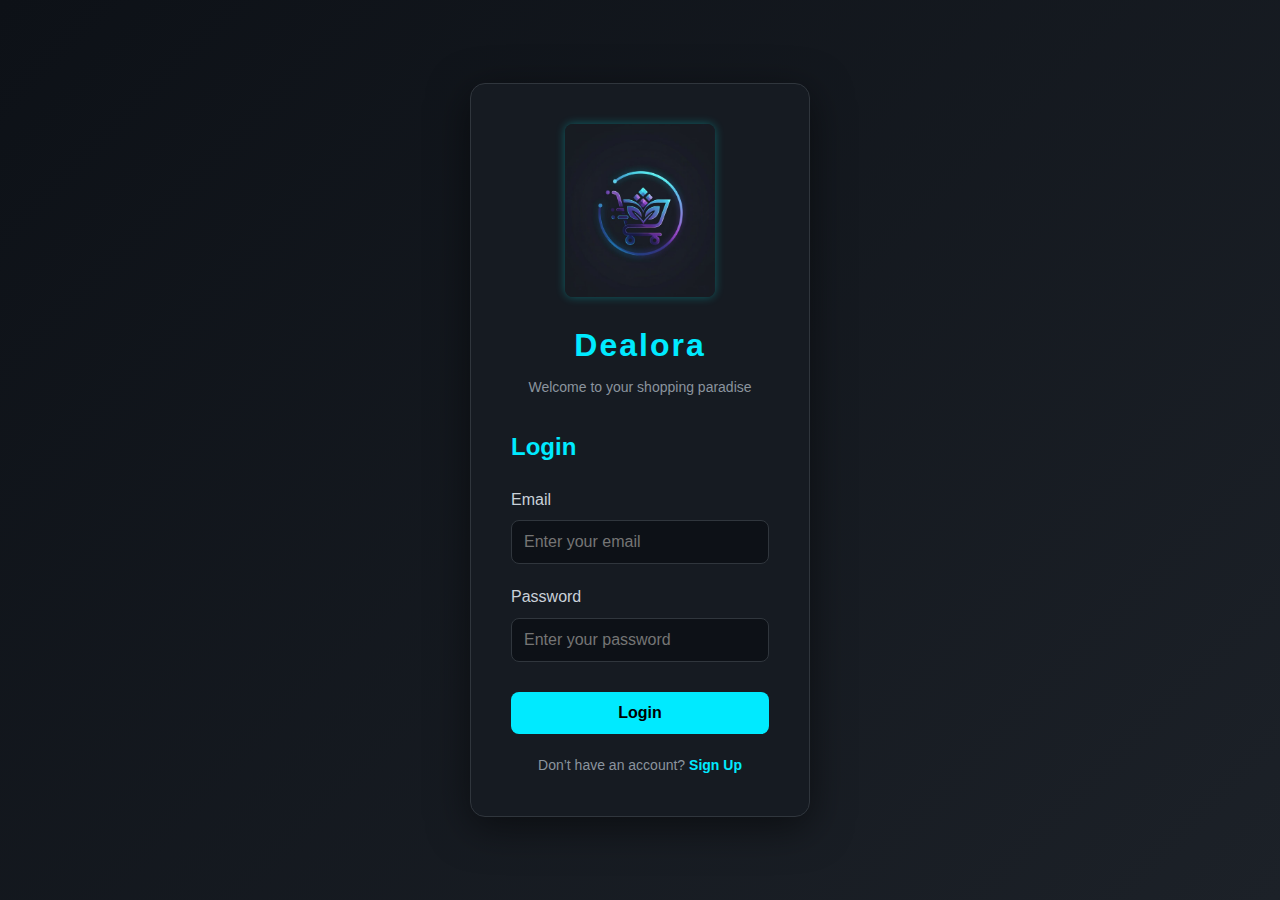
<file: index.html>
<!DOCTYPE html>
<html lang="en">
<head>
  <meta charset="UTF-8" />
  <meta name="viewport" content="width=device-width, initial-scale=1.0" />
  <title>Dealora - Home</title>
  <link rel="stylesheet" href="css/style.css" />
</head>
<body>
  <header>
    <nav>
      <div class="logo">
        <img src="images/logo.jpeg" alt="Dealora Logo" class="nav-logo" />
        <span class="logo-text">Dealora</span>
      </div>
      <ul class="nav-links">
        <li><a href="index.html" class="active">Home</a></li>
        <li><a href="products.html">Products</a></li>
        <li><a href="dashboard.html">Dashboard</a></li>
        <li><a href="cart.html">Cart (<span id="cart-count">0</span>)</a></li>
        <li><a href="#" onclick="logout()" class="logout-btn">Logout</a></li>
      </ul>
    </nav>
  </header>

  <section class="hero bright-hero">
    <div class="hero-content">
      <h1>Welcome to <span>Dealora</span></h1>
      <p>Everything You Need, One Place</p>
      <a href="products.html" class="btn bright-btn">Shop Now</a>
    </div>
  </section>

  <section class="features bright-features">
    <div class="container">
      <div class="feature-box bright-box">
        <h3>🚚 Free Shipping</h3>
        <p>On orders over ₹500</p>
      </div>
      <div class="feature-box bright-box">
        <h3>💳 Secure Payment</h3>
        <p>100% secure transactions</p>
      </div>
      <div class="feature-box bright-box">
        <h3>🔄 Easy Returns</h3>
        <p>30-day return policy</p>
      </div>
      <div class="feature-box bright-box">
        <h3>⭐ Best Prices</h3>
        <p>Products from ₹200-500</p>
      </div>
    </div>
  </section>

  <script src="js/main.js"></script>
  <script src="js/auth.js"></script>
</body>
</html>
</file>
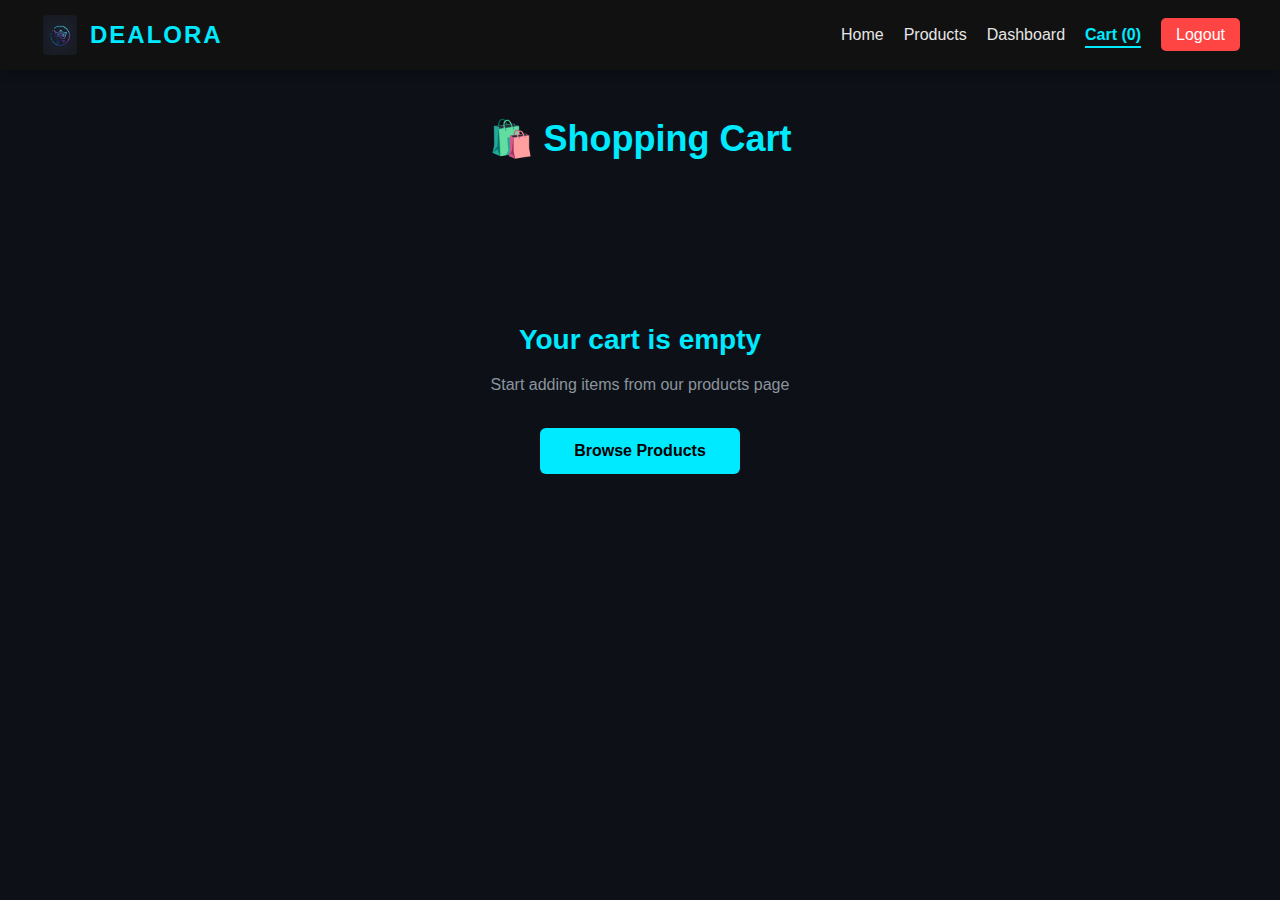
<file: cart.html>
<!DOCTYPE html>
<html lang="en">
<head>
  <meta charset="UTF-8">
  <meta name="viewport" content="width=device-width, initial-scale=1.0">
  <title>Shopping Cart - Dealora</title>
  <link rel="stylesheet" href="css/style.css">
  <style>
    body {
      background-color: #0d1117;
      color: #e6e6e6;
      font-family: 'Poppins', sans-serif;
      margin: 0;
      padding: 0;
    }

    header {
      background: #111;
      padding: 15px 40px;
      display: flex;
      justify-content: space-between;
      align-items: center;
    }

    /* 🔹 Logo and site name */
    .logo {
      display: flex;
      align-items: center;
      gap: 10px;
      font-size: 24px;
      color: #00eaff;
      font-weight: bold;
    }

    .logo img {
      width: 40px;
      height: 40px;
      border-radius: 8px;
      object-fit: contain;
    }

    .nav-links {
      list-style: none;
      display: flex;
      gap: 20px;
    }

    .nav-links a {
      color: #e6e6e6;
      text-decoration: none;
      transition: color 0.3s;
    }

    .nav-links a:hover,
    .active {
      color: #00eaff;
    }

    .cart-section {
      padding: 40px;
      text-align: center;
    }

    .cart-container {
      display: flex;
      flex-wrap: wrap;
      justify-content: center;
      gap: 30px;
      margin-top: 30px;
    }

    .cart-items {
      background: #121212;
      border-radius: 10px;
      padding: 20px;
      width: 60%;
      min-height: 200px;
    }

    .cart-item {
      display: flex;
      align-items: center;
      justify-content: space-between;
      border-bottom: 1px solid #222;
      padding: 15px 0;
    }

    .cart-item img {
      width: 80px;
      height: 80px;
      border-radius: 8px;
      object-fit: cover;
    }

    .cart-item h4 {
      margin: 0;
      font-size: 18px;
    }

    .cart-item p {
      font-size: 14px;
      color: #aaa;
    }

    .cart-item .quantity {
      display: flex;
      align-items: center;
      gap: 10px;
    }

    .quantity button {
      background: #00eaff;
      border: none;
      color: #000;
      font-weight: bold;
      width: 28px;
      height: 28px;
      border-radius: 5px;
      cursor: pointer;
    }

    .cart-summary {
      background: #121212;
      padding: 20px;
      border-radius: 10px;
      width: 300px;
      height: fit-content;
    }

    .summary-item {
      display: flex;
      justify-content: space-between;
      margin: 10px 0;
    }

    .total {
      font-weight: bold;
      font-size: 18px;
      color: #00eaff;
    }

    .btn {
      display: inline-block;
      background: #00eaff;
      color: #000;
      padding: 10px 15px;
      border: none;
      border-radius: 6px;
      cursor: pointer;
      font-weight: bold;
      text-decoration: none;
      margin-top: 10px;
    }

    .empty-cart {
      margin-top: 50px;
    }
  </style>
</head>
<body>

  <header>
    <div class="logo">
      <img src="images/logo.jpeg" alt="Dealora Logo">
      <span>Dealora</span>
    </div>
    <ul class="nav-links">
      <li><a href="index.html">Home</a></li>
      <li><a href="products.html">Products</a></li>
      <li><a href="dashboard.html">Dashboard</a></li>
      <li><a href="cart.html" class="active">Cart (<span id="cart-count">0</span>)</a></li>
      <li><a href="#" onclick="logout()" class="logout-btn">Logout</a></li>
    </ul>
  </header>

  <section class="cart-section">
    <h2>🛍️ Shopping Cart</h2>

    <div id="empty-cart" class="empty-cart" style="display: none;">
      <h3>Your cart is empty</h3>
      <p>Start adding items from our products page</p>
      <a href="products.html" class="btn">Browse Products</a>
    </div>

    <div class="cart-container" id="cart-container">
      <div class="cart-items" id="cart-items"></div>

      <div class="cart-summary" id="cart-summary">
        <h3>Order Summary</h3>
        <div class="summary-item"><span>Subtotal:</span><span id="subtotal">₹0</span></div>
        <div class="summary-item"><span>Tax (5%):</span><span id="tax">₹0</span></div>
        <div class="summary-item"><span>Shipping:</span><span id="shipping">₹0</span></div>
        <hr>
        <div class="summary-item total"><span>Total:</span><span id="total">₹0</span></div>
        <button class="btn checkout-btn" onclick="checkout()">Proceed to Checkout</button>
        <a href="products.html" class="btn">Continue Shopping</a>
      </div>
    </div>
  </section>
  <script>
  function loadCart() {
    const cart = JSON.parse(localStorage.getItem('cart')) || [];
    const cartItemsContainer = document.getElementById('cart-items');
    const emptyCart = document.getElementById('empty-cart');
    const cartSummary = document.getElementById('cart-summary');
    const cartContainer = document.getElementById('cart-container');

    if (cart.length === 0) {
      emptyCart.style.display = 'block';
      cartContainer.style.display = 'none';
      updateCartCount();
      return;
    }

    cartItemsContainer.innerHTML = '';
    cart.forEach(item => {
      const div = document.createElement('div');
      div.classList.add('cart-item');
      div.innerHTML = `
        <img src="${item.image}" alt="${item.name}">
        <div>
          <h4>${item.name}</h4>
          <p>₹${item.price.toLocaleString()}</p>
        </div>
        <div class="quantity">
          <button onclick="changeQty(${item.id}, -1)">-</button>
          <span>${item.quantity}</span>
          <button onclick="changeQty(${item.id}, 1)">+</button>
        </div>
        <div><strong>₹${(item.price * item.quantity).toLocaleString()}</strong></div>
        <button onclick="removeItem(${item.id})" class="btn" style="background:#ff4444;color:white;">X</button>
      `;
      cartItemsContainer.appendChild(div);
    });

    updateSummary();
  }

  function changeQty(id, delta) {
    let cart = JSON.parse(localStorage.getItem('cart')) || [];
    const item = cart.find(i => i.id === id);
    if (!item) return;

    item.quantity += delta;
    if (item.quantity <= 0) cart = cart.filter(i => i.id !== id);

    localStorage.setItem('cart', JSON.stringify(cart));
    loadCart();
  }

  function removeItem(id) {
    let cart = JSON.parse(localStorage.getItem('cart')) || [];
    cart = cart.filter(i => i.id !== id);
    localStorage.setItem('cart', JSON.stringify(cart));
    loadCart();
  }

  function updateSummary() {
    const cart = JSON.parse(localStorage.getItem('cart')) || [];
    const subtotal = cart.reduce((sum, i) => sum + i.price * i.quantity, 0);
    const tax = subtotal * 0.05;
    const shipping = subtotal > 0 ? 150 : 0;
    const total = subtotal + tax + shipping;

    document.getElementById('subtotal').textContent = `₹${subtotal.toLocaleString()}`;
    document.getElementById('tax').textContent = `₹${tax.toFixed(2)}`;
    document.getElementById('shipping').textContent = `₹${shipping}`;
    document.getElementById('total').textContent = `₹${total.toLocaleString()}`;

    updateCartCount();
  }

  function updateCartCount() {
    const cart = JSON.parse(localStorage.getItem('cart')) || [];
    document.getElementById('cart-count').textContent =
      cart.reduce((sum, i) => sum + i.quantity, 0);
  }

  // ⭐ UPDATED CHECKOUT WITH ORDER HISTORY + STATUS
  function checkout() {
  const cart = JSON.parse(localStorage.getItem('cart')) || [];

  const userEmail = sessionStorage.getItem("userEmail");
  if (!userEmail) {
    alert("Please login to place the order.");
    return;
  }

  if (cart.length === 0) {
    alert("Your cart is empty!");
    return;
  }

  const orders = JSON.parse(localStorage.getItem('orders')) || [];

  const newOrder = {
    id: Date.now(),
    email: userEmail,               // ⭐ store user ownership
    date: new Date().toLocaleString(),
    status: "Pending",
    items: cart,
    total: cart.reduce((sum, i) => sum + i.price * i.quantity, 0)
  };

  orders.push(newOrder);
  localStorage.setItem("orders", JSON.stringify(orders));

  localStorage.removeItem("cart");

  alert("✅ Order placed successfully!");
  loadCart();
}
  function logout() {
    localStorage.removeItem('user');
    window.location.href = 'login.html';
  }

  loadCart();
</script>  
</body>
</html>
</file>
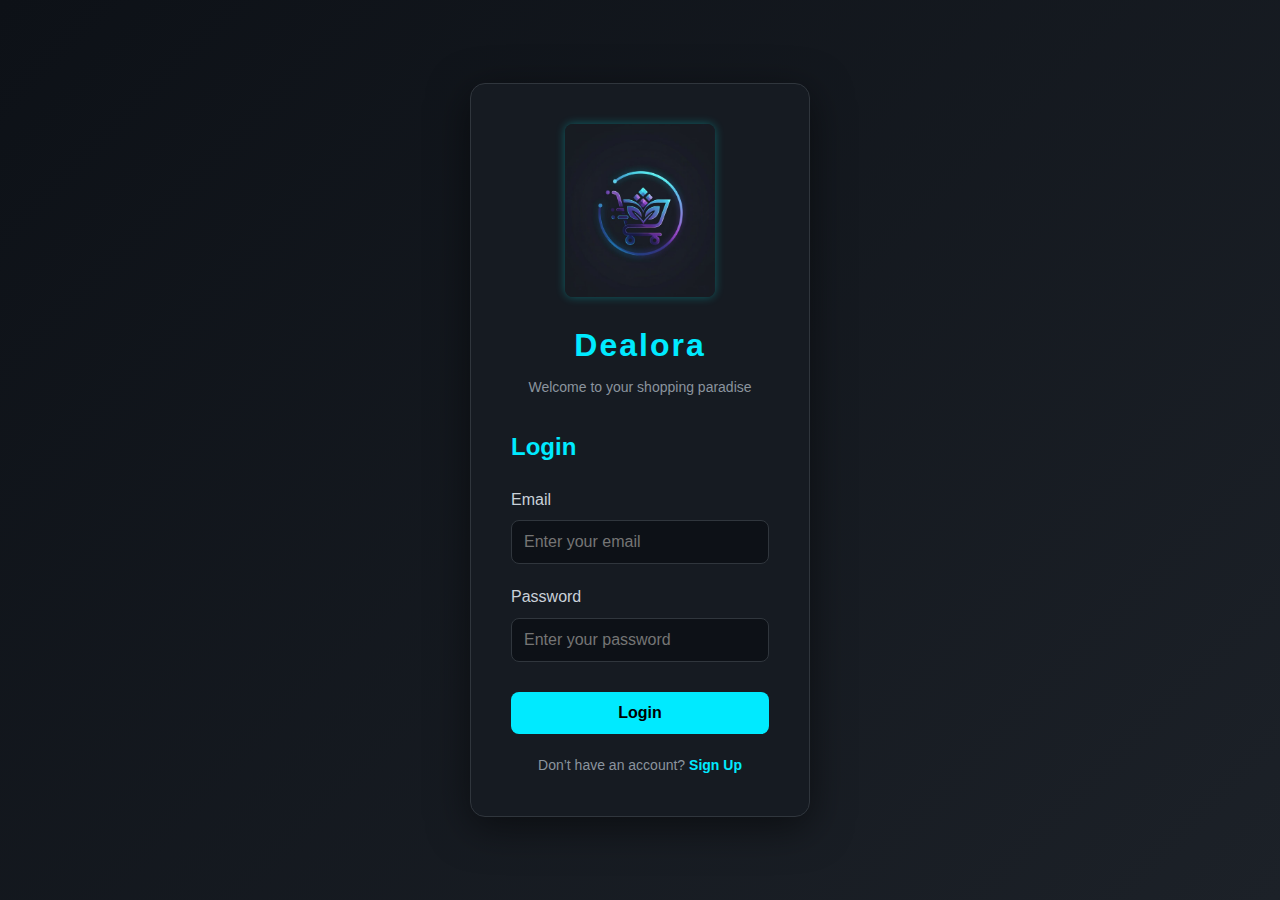
<file: dashboard.html>
<!DOCTYPE html>
<html lang="en">
<head>
  <meta charset="UTF-8">
  <meta name="viewport" content="width=device-width, initial-scale=1.0">
  <title>Dashboard - Dealora</title>
  <link rel="stylesheet" href="css/style.css">

  <style>
    /* ===== Wishlist Card Design ===== */
    .wishlist-item {
      display: flex;
      align-items: center;
      margin-bottom: 15px;
      padding: 10px;
      background: #1a1a1a;
      border-radius: 8px;
    }
    .wishlist-item img {
      width: 80px;
      height: 80px;
      object-fit: cover;
      border-radius: 8px;
      margin-right: 15px;
    }
    .wishlist-item-details { flex: 1; }
    .wishlist-item-details h4 { margin: 0 0 5px 0; }
    .wishlist-item-details .price {
      color: #00eaff;
      font-weight: bold;
    }
    .remove-btn {
      background: #ff4d4f;
      border: none;
      padding: 5px 10px;
      color: #fff;
      border-radius: 5px;
      cursor: pointer;
    }

    /* ===== Profile Buttons ===== */
    .edit-btn {
      background: #00eaff;
      border: none;
      color: #000;
      padding: 5px 12px;
      margin-right: 10px;
      border-radius: 5px;
      cursor: pointer;
      font-weight: bold;
    }
    .btn:disabled {
      opacity: 0.6;
      cursor: not-allowed;
    }

    /* ===== Notification ===== */
    .notification {
      position: fixed;
      top: 20px;
      right: 20px;
      background: #00eaff;
      color: #000;
      padding: 10px 20px;
      border-radius: 6px;
      display: none;
      font-weight: 600;
      z-index: 1000;
    }
    .notification.show {
      display: block;
      animation: fadeInOut 2.5s ease;
    }
    @keyframes fadeInOut {
      0% {opacity: 0; transform: translateY(-10px);}
      10% {opacity: 1; transform: translateY(0);}
      90% {opacity: 1;}
      100% {opacity: 0; transform: translateY(-10px);}
    }

    /* ===== ORDER CARD (NEW) — Matches Your Screenshot ===== */
    .order-card {
      background: #161616;
      padding: 20px;
      border-radius: 12px;
      margin-bottom: 20px;
      border: 1px solid #222;
    }

    .order-header {
      display: flex;
      justify-content: space-between;
      margin-bottom: 15px;
    }
    .order-header span {
      font-size: 14px;
      color: #999;
    }

    .order-status {
      display: inline-block;
      padding: 4px 12px;
      font-size: 13px;
      border-radius: 6px;
      font-weight: bold;
    }
    .status-success { background: #0f5132; color: #9cffb7; }
    .status-pending { background: #664d03; color: #ffda6a; }
    .status-cancel { background: #5a1a1a; color: #ff8a8a; }

    .order-item {
      display: flex;
      align-items: center;
      padding: 12px 0;
      border-bottom: 1px solid #222;
    }
    .order-item img {
      width: 70px;
      height: 70px;
      border-radius: 10px;
      object-fit: cover;
      margin-right: 15px;
    }
    .order-item-info h4 {
      margin: 0 0 5px 0;
      font-size: 16px;
      color: #fff;
    }
    .order-item-info p {
      margin: 0;
      color: #00eaff;
      font-weight: bold;
    }

    .order-summary {
      margin-top: 15px;
      font-size: 14px;
      color: #ccc;
    }
    .order-summary div {
      display: flex;
      justify-content: space-between;
      margin: 5px 0;
    }
    .order-summary .total {
      font-size: 16px;
      font-weight: bold;
      color: #00eaff;
    }
  </style>
</head>

<body>
  <header>
    <nav>
      <div class="logo">
        <img src="images/logo.jpeg" alt="Dealora Logo" class="nav-logo">
        <span class="logo-text">Dealora</span>
      </div>
      <ul class="nav-links">
        <li><a href="index.html">Home</a></li>
        <li><a href="products.html">Products</a></li>
        <li><a href="dashboard.html" class="active">Dashboard</a></li>
        <li><a href="cart.html">Cart (<span id="cart-count">0</span>)</a></li>
        <li><a href="#" onclick="logout()" class="logout-btn">Logout</a></li>
      </ul>
    </nav>
  </header>

  <section class="dashboard-section">
    <div class="dashboard-container">

      <!-- Sidebar -->
      <aside class="sidebar">
        <div class="user-profile">
          <div class="avatar">👤</div>
          <h3 id="user-name">User Name</h3>
          <p id="user-email">user@email.com</p>
        </div>

        <ul class="sidebar-menu">
          <li><a href="#" onclick="showSection('profile')" class="active">Profile</a></li>
          <li><a href="#" onclick="showSection('orders')">My Orders</a></li>
          <li><a href="#" onclick="showSection('wishlist')">Wishlist</a></li>
          <li><a href="#" onclick="showSection('settings')">Settings</a></li>
        </ul>
      </aside>

      <!-- Main -->
      <main class="dashboard-content">

        <!-- Profile -->
        <div id="profile" class="section active">
          <h2>My Profile</h2>

          <form id="profile-form">
            <div class="form-group">
              <label>Full Name</label>
              <input type="text" id="profile-name" disabled>
            </div>

            <div class="form-group">
              <label>Email</label>
              <input type="email" id="profile-email" readonly>
            </div>

            <div class="form-group">
              <label>Phone</label>
              <input type="tel" id="profile-phone" disabled>
            </div>

            <div class="form-group">
              <label>Address</label>
              <textarea id="profile-address" disabled></textarea>
            </div>

            <button type="button" class="edit-btn" onclick="enableEdit()">Edit Profile</button>
            <button type="button" class="btn" id="save-btn" onclick="saveProfile()" disabled>Save Changes</button>
          </form>
        </div>

        <!-- Orders -->
        <div id="orders" class="section">
          <h2>My Orders</h2>
          <div id="orders-list">
            <p>No orders yet. <a href="products.html">Start shopping now!</a></p>
          </div>
        </div>

        <!-- Wishlist -->
        <div id="wishlist" class="section">
          <h2>My Wishlist</h2>
          <div id="wishlist-list">
            <p>Your wishlist is empty</p>
          </div>
        </div>

        <!-- Settings -->
        <div id="settings" class="section">
          <h2>Settings</h2>

          <div class="settings-group">
            <label><input type="checkbox" id="notifications" checked> Receive Email Notifications</label>
          </div>

          <div class="settings-group">
            <label><input type="checkbox" id="newsletter" checked> Subscribe to Newsletter</label>
          </div>

          <div class="settings-group">
            <button class="btn danger" onclick="changePassword()">Change Password</button>
            <button class="btn danger" onclick="deleteAccount()">Delete Account</button>
          </div>
        </div>

      </main>
    </div>
  </section>

  <div id="notification" class="notification"></div>

  <script src="js/dashboard.js"></script>
</body>
</html>
</file>
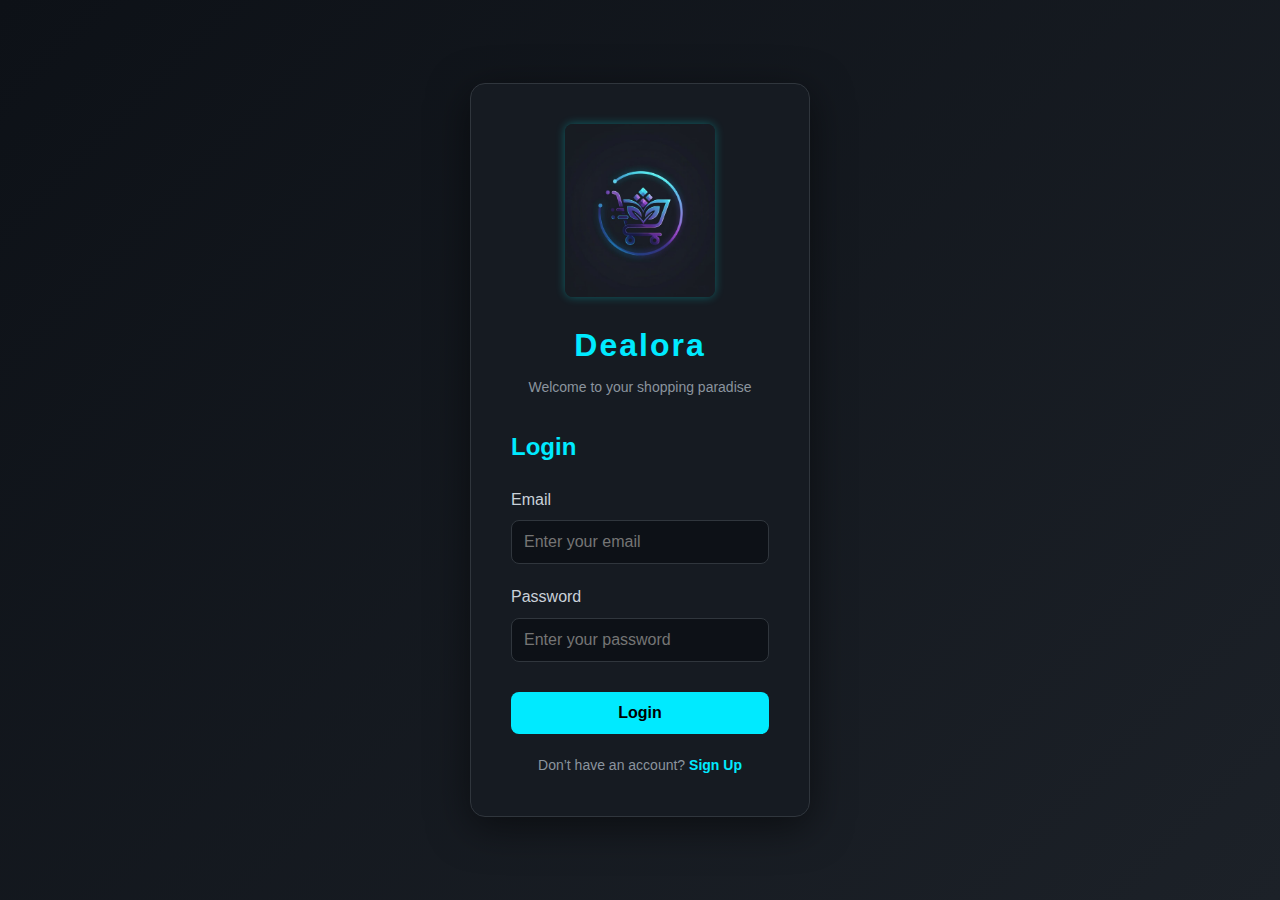
<file: login.html>
<!DOCTYPE html>
<html lang="en">
<head>
  <meta charset="UTF-8" />
  <meta name="viewport" content="width=device-width, initial-scale=1.0" />
  <title>Login & Signup - Dealora</title>
  <link rel="stylesheet" href="css/style.css" />
</head>
<body class="login-page bright-login">
  <div class="login-container bright-card">
    <div class="form-wrapper">
      <div class="logo-box" style="text-align: center; margin-bottom: 15px;">
        <img src="images/logo.jpeg" alt="Dealora Logo" class="dealora-logo" />
      </div>
      <h1 class="brand-title bright-text">Dealora</h1>
      <p class="brand-subtitle">Welcome to your shopping paradise</p>

      <!-- Login Form -->
      <div id="login-form" class="form-box active">
        <h2>Login</h2>
        <form onsubmit="handleLogin(event)">
          <div class="input-group">
            <label>Email</label>
            <input type="email" id="login-email" placeholder="Enter your email" required />
          </div>
          <div class="input-group">
            <label>Password</label>
            <input type="password" id="login-password" placeholder="Enter your password" required />
          </div>
          <button type="submit" class="btn bright-btn">Login</button>
        </form>
        <p class="switch-text">
          Don’t have an account?
          <a onclick="showSignup()">Sign Up</a>
        </p>
      </div>

      <!-- Signup Form -->
      <div id="signup-form" class="form-box">
        <h2>Sign Up</h2>
        <form onsubmit="handleSignup(event)">
          <div class="input-group">
            <label>Full Name</label>
            <input type="text" id="signup-name" placeholder="Enter your name" required />
          </div>
          <div class="input-group">
            <label>Email</label>
            <input type="email" id="signup-email" placeholder="Enter your email" required />
          </div>
          <div class="input-group">
            <label>Password</label>
            <input type="password" id="signup-password" placeholder="Create a password" required />
          </div>
          <button type="submit" class="btn bright-btn">Sign Up</button>
        </form>
        <p class="switch-text">
          Already have an account?
          <a onclick="showLogin()">Login</a>
        </p>
      </div>
    </div>
  </div>

  <div id="notification" class="notification"></div>
  <script src="js/auth.js"></script>
</body>
</html>
</file>
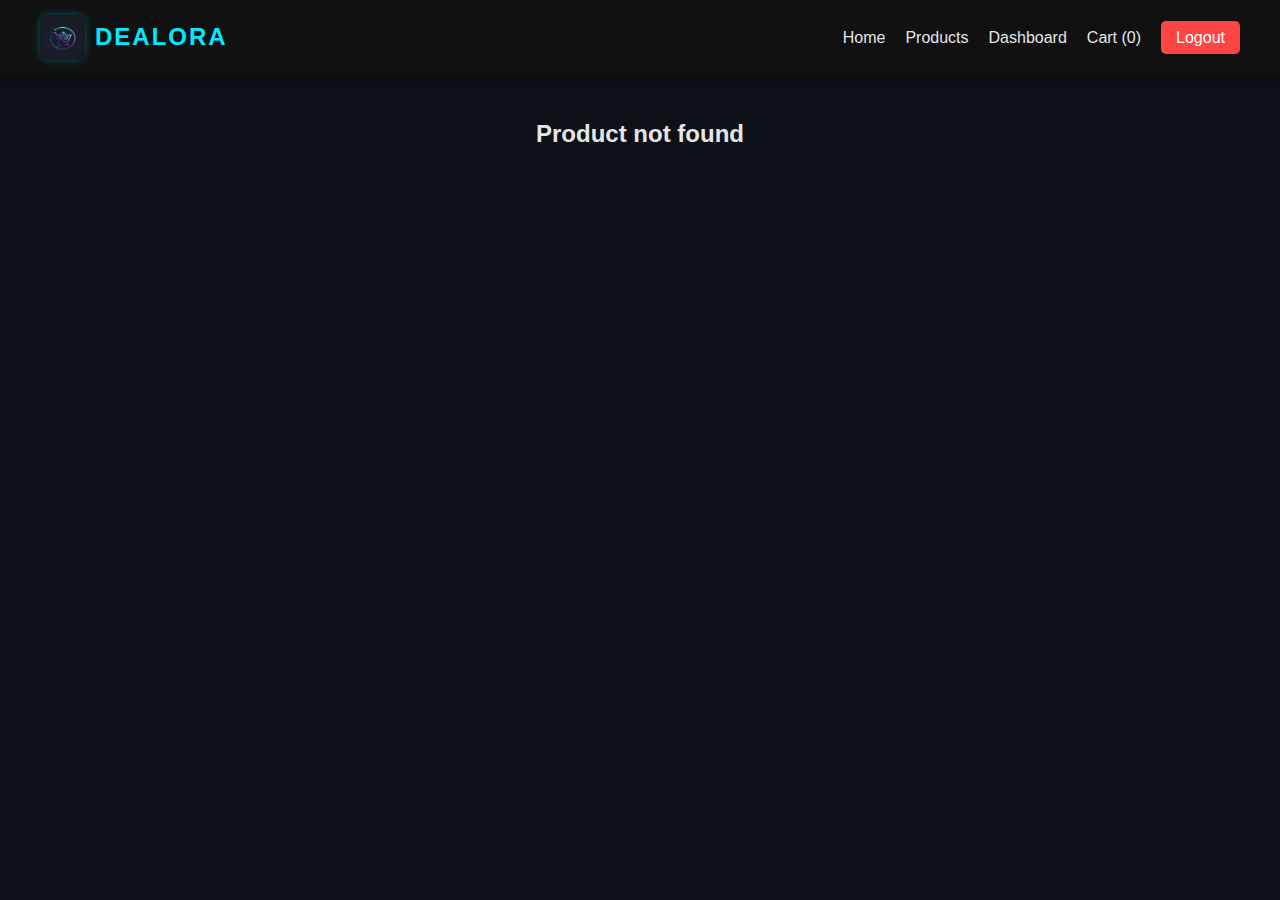
<file: product.html>
<!DOCTYPE html>
<html lang="en">
<head>
  <meta charset="UTF-8" />
  <meta name="viewport" content="width=device-width, initial-scale=1.0" />
  <title>Product Details - Dealora</title>
  <link rel="stylesheet" href="css/style.css" />
  <style>
    body {
      background-color: #0d1117;
      color: #e6e6e6;
      font-family: 'Poppins', sans-serif;
      margin: 0;
      padding: 0;
    }
    header {
      background: #111;
      padding: 15px 40px;
      display: flex;
      justify-content: space-between;
      align-items: center;
    }
    .logo {
      font-size: 24px;
      color: #00eaff;
      font-weight: bold;
    }
    .nav-links {
      list-style: none;
      display: flex;
      gap: 20px;
    }
    .nav-links a {
      color: #e6e6e6;
      text-decoration: none;
      transition: color 0.3s;
    }
    .nav-links a:hover, .active {
      color: #00eaff;
    }

    .product-details {
      display: flex;
      flex-wrap: wrap;
      justify-content: center;
      align-items: flex-start;
      gap: 40px;
      padding: 40px;
    }
    .product-image {
      flex: 1;
      min-width: 300px;
      max-width: 450px;
    }
    .product-image img {
      width: 100%;
      border-radius: 12px;
      box-shadow: 0 0 20px rgba(0, 234, 255, 0.1);
    }
    .product-info {
      flex: 1;
      max-width: 500px;
    }
    .product-info h2 {
      font-size: 26px;
      margin-bottom: 10px;
      color: #00eaff;
    }
    .product-info p {
      line-height: 1.6;
      color: #ccc;
    }
    .price {
      font-size: 22px;
      font-weight: bold;
      color: #00eaff;
      margin: 15px 0;
    }
    .btn {
      display: inline-block;
      background: #00eaff;
      color: #000;
      border: none;
      padding: 10px 15px;
      border-radius: 6px;
      cursor: pointer;
      font-weight: bold;
      text-decoration: none;
      margin-right: 10px;
    }
    .btn-wishlist {
      background: #ff4081;
      color: white;
    }
    .specs {
      margin-top: 20px;
      background: #121212;
      padding: 20px;
      border-radius: 8px;
    }
    .specs h3 {
      color: #00eaff;
      margin-bottom: 10px;
    }
    .reviews {
      margin-top: 20px;
      background: #121212;
      padding: 20px;
      border-radius: 8px;
    }
    .reviews h3 {
      color: #00eaff;
      margin-bottom: 10px;
    }
  </style>
</head>
<body>
  <header>
    <div class="logo">
  <img src="images/logo.jpeg" alt="Dealora Logo" class="nav-logo">
  <span class="logo-text">Dealora</span>
</div>
    <ul class="nav-links">
      <li><a href="index.html">Home</a></li>
      <li><a href="products.html">Products</a></li>
      <li><a href="dashboard.html">Dashboard</a></li>
      <li><a href="cart.html">Cart (<span id="cart-count">0</span>)</a></li>
      <li><a href="#" onclick="logout()" class="logout-btn">Logout</a></li>
    </ul>
  </header>

  <section class="product-details" id="product-details">
    <!-- Product content loads here -->
  </section>

  <script>
    // Get ID from URL
    const params = new URLSearchParams(window.location.search);
    const productId = parseInt(params.get("id"));

    // Load all products from products.html
    const products = JSON.parse(localStorage.getItem("allProducts")) || [];

    const product = products.find(p => p.id === productId);

    const container = document.getElementById("product-details");

    if (!product) {
      container.innerHTML = "<h2>Product not found</h2>";
    } else {
      container.innerHTML = `
        <div class="product-image">
          <img src="${product.img}" alt="${product.name}">
        </div>
        <div class="product-info">
          <h2>${product.name}</h2>
          <p>${product.desc}</p>
          <div class="price">₹${product.price.toLocaleString()}</div>
          <button class="btn" onclick="addToCart(${product.id}, '${product.name}', ${product.price}, this)">Add to Cart</button>
          <button class="btn btn-wishlist" onclick="addToWishlist(${product.id}, '${product.name}', ${product.price}, this)">Add to Wishlist</button>
          <div class="specs">
            <h3>Specifications</h3>
            <ul>
              <li>Category: ${product.category}</li>
              <li>Warranty: 1 Year Manufacturer</li>
              <li>Free Shipping Available</li>
            </ul>
          </div>
          <div class="reviews">
            <h3>Customer Reviews</h3>
            <p>⭐⭐⭐⭐☆ (4.5/5 based on 128 reviews)</p>
            <p>“Great product quality and fast delivery!”</p>
          </div>
        </div>
      `;
    }

    function addToCart(id, name, price, btn) {
      const cart = JSON.parse(localStorage.getItem("cart")) || [];
      const image = product.img;
      const existing = cart.find(item => item.id === id);
      if (existing) existing.quantity += 1;
      else cart.push({ id, name, price, image, quantity: 1 });
      localStorage.setItem("cart", JSON.stringify(cart));
      updateCartCount();
      btn.textContent = "Added ✓";
      setTimeout(() => btn.textContent = "Add to Cart", 900);
    }

    function addToWishlist(id, name, price, btn) {
      const wishlist = JSON.parse(localStorage.getItem("wishlist")) || [];
      const image = product.img;
      if (!wishlist.find(item => item.id === id)) {
        wishlist.push({ id, name, price, image });
        localStorage.setItem("wishlist", JSON.stringify(wishlist));
        btn.textContent = "Added ❤️";
        setTimeout(() => btn.textContent = "Add to Wishlist", 900);
      } else {
        alert("Already in wishlist!");
      }
    }

    function updateCartCount() {
      const cart = JSON.parse(localStorage.getItem("cart")) || [];
      document.getElementById("cart-count").textContent =
        cart.reduce((sum, i) => sum + i.quantity, 0);
    }

    function logout() {
      localStorage.removeItem("user");
      window.location.href = "login.html";
    }

    updateCartCount();
  </script>
</body>
</html>
</file>
<file: css/style.css>
* {
    margin: 0;
    padding: 0;
    box-sizing: border-box;
}

body {
    font-family: 'Segoe UI', Tahoma, Geneva, Verdana, sans-serif;
    background: #0d1117;
    color: #e6e6e6;
    line-height: 1.6;
}

/* ========== HEADER & NAVIGATION ========== */
header {
    background: #161b22;
    padding: 15px 0;
    position: sticky;
    top: 0;
    z-index: 100;
    box-shadow: 0 2px 10px rgba(0, 0, 0, 0.3);
}

nav {
    display: flex;
    justify-content: space-between;
    align-items: center;
    max-width: 1200px;
    margin: 0 auto;
    padding: 0 20px;
}

.logo {
    font-size: 28px;
    font-weight: bold;
    color: #00eaff;
    text-transform: uppercase;
    letter-spacing: 2px;
}

.nav-links {
    display: flex;
    list-style: none;
    gap: 30px;
    align-items: center;
}

.nav-links a {
    text-decoration: none;
    color: #e6e6e6;
    font-size: 16px;
    transition: all 0.3s ease;
    position: relative;
}

.nav-links a:hover,
.nav-links a.active {
    color: #00eaff;
    font-weight: bold;
}

.nav-links a.active::after {
    content: '';
    position: absolute;
    bottom: -5px;
    left: 0;
    width: 100%;
    height: 2px;
    background: #00eaff;
}

.logout-btn {
    background: #ff4444;
    padding: 8px 15px;
    border-radius: 5px;
    color: white !important;
}

.logout-btn:hover {
    background: #cc0000;
}

/* ========== LOGIN PAGE ========== */
.login-page {
    display: flex;
    justify-content: center;
    align-items: center;
    min-height: 100vh;
    background: linear-gradient(135deg, #0d1117 0%, #1c2128 100%);
}

.login-container {
    width: 100%;
    max-width: 380px;
    padding: 20px;
}

.form-wrapper { 
    background: #161b22;
    padding: 40px;
    border-radius: 15px;
    box-shadow: 0 10px 40px rgba(0, 0, 0, 0.5);
    border: 1px solid #30363d; 
    }
.brand-title {
    color: #00eaff;
    font-size: 32px;
    margin-bottom: 5px;
    text-align: center;
    letter-spacing: 2px;
}

.brand-subtitle {
    text-align: center;
    color: #8b949e;
    margin-bottom: 30px;
    font-size: 14px;
}

.form-box {
    display: none;
}

.form-box.active {
    display: block;
}

.form-box h2 {
    color: #00eaff;
    margin-bottom: 20px;
    font-size: 24px;
}

.input-group {
    margin-bottom: 20px;
}

.input-group label {
    display: block;
    margin-bottom: 8px;
    color: #c9d1d9;
    font-weight: 500;
}

.input-group input {
    width: 100%;
    padding: 12px;
    border: 1px solid #30363d;
    background: #0d1117;
    color: #c9d1d9;
    border-radius: 8px;
    font-size: 16px;
    transition: all 0.3s ease;
}

.input-group input:focus {
    outline: none;
    border-color: #00eaff;
    box-shadow: 0 0 10px rgba(0, 234, 255, 0.3);
}

.switch-text {
    text-align: center;
    margin-top: 20px;
    color: #8b949e;
    font-size: 14px;
}

.switch-text a {
    color: #00eaff;
    text-decoration: none;
    cursor: pointer;
    font-weight: bold;
}

.switch-text a:hover {
    text-decoration: underline;
}

/* ========== BUTTONS ========== */
.btn {
    display: inline-block;
    width: 100%;
    padding: 12px 24px;
    background: #00eaff;
    color: #000;
    border: none;
    border-radius: 8px;
    font-size: 16px;
    font-weight: bold;
    cursor: pointer;
    transition: all 0.3s ease;
    text-align: center;
    text-decoration: none;
    margin-top: 10px;
}

.btn:hover {
    background: #00bcd4;
    transform: translateY(-2px);
    box-shadow: 0 5px 15px rgba(0, 234, 255, 0.3);
}

.btn.danger {
    background: #ff4444;
    color: white;
}

.btn.danger:hover {
    background: #cc0000;
}

.continue-shopping {
    background: #30363d;
    color: #c9d1d9;
    width: auto;
}

.continue-shopping:hover {
    background: #484f58;
}

/* ========== HERO SECTION ========== */
.hero {
    background: linear-gradient(135deg, #0d1117 0%, #161b22 50%, #00eaff22 100%);
    padding: 80px 20px;
    text-align: center;
}

.hero-content h1 {
    font-size: 48px;
    color: #00eaff;
    margin-bottom: 15px;
    text-shadow: 0 0 20px rgba(0, 234, 255, 0.5);
}

.hero-content p {
    font-size: 20px;
    color: #c9d1d9;
    margin-bottom: 30px;
}

/* ========== FEATURES SECTION ========== */
.features {
    padding: 60px 20px;
    background: #161b22;
}

.container {
    max-width: 1200px;
    margin: 0 auto;
    display: grid;
    grid-template-columns: repeat(auto-fit, minmax(250px, 1fr));
    gap: 30px;
}

.feature-box {
    background: #0d1117;
    padding: 30px;
    border-radius: 10px;
    text-align: center;
    border-left: 4px solid #00eaff;
    transition: all 0.3s ease;
}

.feature-box:hover {
    transform: translateY(-5px);
    box-shadow: 0 10px 25px rgba(0, 234, 255, 0.2);
}

.feature-box h3 {
    color: #00eaff;
    font-size: 20px;
    margin-bottom: 10px;
}

.feature-box p {
    color: #8b949e;
}

/* ========== PRODUCTS SECTION ========== */
.products-section {
    padding: 60px 20px;
    background: #0d1117;
}

.products-section h2 {
    text-align: center;
    font-size: 36px;
    color: #00eaff;
    margin-bottom: 50px;
    text-shadow: 0 0 20px rgba(0, 234, 255, 0.3);
}

.products-container {
    max-width: 1200px;
    margin: 0 auto;
    display: grid;
    grid-template-columns: repeat(auto-fit, minmax(250px, 1fr));
    gap: 30px;
}

.product-card {
    background: #161b22;
    border-radius: 12px;
    overflow: hidden;
    transition: all 0.3s ease;
    border: 1px solid #30363d;
}

.product-card:hover {
    transform: translateY(-10px);
    box-shadow: 0 15px 40px rgba(0, 234, 255, 0.3);
    border-color: #00eaff;
}

.product-card img {
    width: 100%;
    height: 250px;
    object-fit: cover;
    transition: all 0.3s ease;
}

.product-card:hover img {
    transform: scale(1.05);
}

.product-card h3 {
    color: #00eaff;
    padding: 20px 20px 10px;
    font-size: 18px;
}

.product-card p {
    padding: 0 20px;
    color: #8b949e;
    font-size: 14px;
}

.price {
    padding: 10px 20px;
    font-size: 24px;
    font-weight: bold;
    color: #00eaff;
}

.product-card .btn {
    margin: 15px 20px 20px;
    padding: 10px 20px;
}

/* ========== NOTIFICATION ========== */
.notification {
    position: fixed;
    top: 80px;
    right: 20px;
    background: #00eaff;
    color: #000;
    padding: 15px 25px;
    border-radius: 8px;
    font-weight: bold;
    opacity: 0;
    transform: translateY(-30px);
    transition: all 0.3s ease;
    z-index: 1000;
    box-shadow: 0 5px 20px rgba(0, 234, 255, 0.4);
}

.notification.show {
    opacity: 1;
    transform: translateY(0);
}

/* ========== CART PAGE ========== */
.cart-section {
    padding: 60px 20px;
    background: #0d1117;
    min-height: 80vh;
}

.cart-section h2 {
    text-align: center;
    font-size: 36px;
    color: #00eaff;
    margin-bottom: 40px;
}

.cart-container {
    max-width: 1200px;
    margin: 0 auto;
    display: grid;
    grid-template-columns: 1fr 350px;
    gap: 40px;
}

.cart-items {
    background: #161b22;
    padding: 30px;
    border-radius: 12px;
    border: 1px solid #30363d;
}

.cart-item {
    display: flex;
    gap: 20px;
    padding: 20px;
    background: #0d1117;
    border-radius: 8px;
    margin-bottom: 15px;
    align-items: center;
    border: 1px solid #30363d;
}

.cart-item-image {
    width: 120px;
    height: 120px;
    border-radius: 8px;
    object-fit: cover;
}

.cart-item-details {
    flex: 1;
}

.cart-item-details h4 {
    color: #00eaff;
    margin-bottom: 5px;
}

.cart-item-details p {
    color: #8b949e;
    font-size: 14px;
}

.cart-item-quantity {
    display: flex;
    align-items: center;
    gap: 10px;
    margin-top: 10px;
}

.cart-item-quantity button {
    background: #30363d;
    color: #00eaff;
    border: 1px solid #00eaff;
    padding: 5px 10px;
    border-radius: 5px;
    cursor: pointer;
    transition: all 0.3s ease;
}

.cart-item-quantity button:hover {
    background: #00eaff;
    color: #000;
}

.cart-item-price {
    font-size: 18px;
    font-weight: bold;
    color: #00eaff;
}

.remove-btn {
    background: #ff4444;
    color: white;
    border: none;
    padding: 8px 12px;
    border-radius: 5px;
    cursor: pointer;
    transition: all 0.3s ease;
}

.remove-btn:hover {
    background: #cc0000;
}

.cart-summary {
    background: #161b22;
    padding: 30px;
    border-radius: 12px;
    border: 1px solid #30363d;
    height: fit-content;
    position: sticky;
    top: 100px;
}

.cart-summary h3 {
    color: #00eaff;
    margin-bottom: 20px;
}

.summary-item {
    display: flex;
    justify-content: space-between;
    margin-bottom: 15px;
    color: #c9d1d9;
}

.summary-item.total {
    font-size: 18px;
    font-weight: bold;
    color: #00eaff;
    margin-top: 15px;
}

.cart-summary hr {
    border: 1px solid #30363d;
    margin: 15px 0;
}

.checkout-btn {
    margin-bottom: 10px;
}

.empty-cart {
    text-align: center;
    padding: 100px 20px;
}

.empty-cart h3 {
    color: #00eaff;
    font-size: 28px;
    margin-bottom: 10px;
}

.empty-cart p {
    color: #8b949e;
    margin-bottom: 30px;
}

.empty-cart .btn {
    width: 200px;
    margin: 0 auto;
}

/* ========== DASHBOARD ========== */
.dashboard-section {
    padding: 40px 20px;
    background: #0d1117;
    min-height: 80vh;
}

.dashboard-container {
    max-width: 1200px;
    margin: 0 auto;
    display: grid;
    grid-template-columns: 300px 1fr;
    gap: 40px;
}

.sidebar {
    background: #161b22;
    padding: 30px;
    border-radius: 12px;
    border: 1px solid #30363d;
    height: fit-content;
    position: sticky;
    top: 100px;
}

.user-profile {
    text-align: center;
    margin-bottom: 30px;
    padding-bottom: 20px;
    border-bottom: 1px solid #30363d;
}

.avatar {
    font-size: 50px;
    margin-bottom: 15px;
}

.user-profile h3 {
    color: #00eaff;
    margin-bottom: 5px;
}

.user-profile p {
    color: #8b949e;
    font-size: 14px;
}

.sidebar-menu {
    list-style: none;
}

.sidebar-menu li {
    margin-bottom: 15px;
}

.sidebar-menu a {
    text-decoration: none;
    color: #c9d1d9;
    display: block;
    padding: 12px 15px;
    border-radius: 8px;
    transition: all 0.3s ease;
    border-left: 3px solid transparent;
}

.sidebar-menu a:hover,
.sidebar-menu a.active {
    background: #0d1117;
    color: #00eaff;
    border-left-color: #00eaff;
}

.dashboard-content {
    background: #161b22;
    padding: 30px;
    border-radius: 12px;
    border: 1px solid #30363d;
}

.section {
    display: none;
}

.section.active {
    display: block;
}

.section h2 {
    color: #00eaff;
    margin-bottom: 30px;
}

.form-group {
    margin-bottom: 20px;
}

.form-group label {
    display: block;
    margin-bottom: 8px;
    color: #c9d1d9;
    font-weight: 500;
}

.form-group input,
.form-group textarea {
    width: 100%;
    padding: 12px;
    background: #0d1117;
    border: 1px solid #30363d;
    color: #c9d1d9;
    border-radius: 8px;
    font-size: 16px;
    transition: all 0.3s ease;
}

.form-group input:focus,
.form-group textarea:focus {
    outline: none;
    border-color: #00eaff;
    box-shadow: 0 0 10px rgba(0, 234, 255, 0.3);
}

.settings-group {
    margin-bottom: 20px;
}

.settings-group label {
    display: flex;
    align-items: center;
    gap: 10px;
    cursor: pointer;
    color: #c9d1d9;
}

.settings-group input[type="checkbox"] {
    width: 20px;
    height: 20px;
    cursor: pointer;
}

/* ========== RESPONSIVE ========== */
@media (max-width: 768px) {
    .nav-links {
        gap: 15px;
        font-size: 14px;
    }

    .hero-content h1 {
        font-size: 32px;
    }

    .products-container {
        grid-template-columns: repeat(auto-fit, minmax(200px, 1fr));
    }

    .cart-container {
        grid-template-columns: 1fr;
    }

    .cart-summary {
        position: static;
    }

    .dashboard-container {
        grid-template-columns: 1fr;
    }

    .sidebar {
        position: static;
    }
}
/* Search Bar */
.search-bar {
    text-align: center;
    margin-bottom: 30px;
}

.search-bar input {
    width: 60%;
    max-width: 400px;
    padding: 12px 15px;
    border: 1px solid #00eaff;
    border-radius: 8px;
    font-size: 16px;
    background: #0d1117;
    color: #c9d1d9;
    transition: all 0.3s ease;
}

.search-bar input:focus {
    outline: none;
    box-shadow: 0 0 10px rgba(0, 234, 255, 0.3);
    border-color: #00eaff;
}
.wishlist-item {
  display: flex;
  align-items: center;
  gap: 10px;
  margin-bottom: 12px;
  padding: 8px;
  border: 1px solid #333;
  border-radius: 8px;
  background: #121212;
  color: #fff;
}

.wishlist-info h4 {
  margin: 0 0 4px 0;
}

.wishlist-info p {
  margin: 0 0 6px 0;
}

.wishlist-info button {
  margin-right: 6px;
}
.dealora-logo {
  width: 150px;        /* adjust size login page */
  height: auto;
  border-radius: 8px; /* optional for rounded edges */
  box-shadow: 0 0 10px rgba(0, 255, 255, 0.3); /* soft glow to match theme */
}
/* ===== Logo Styling    home page ===== */
.logo {
    display: flex;
    align-items: center;
    gap: 10px;
    font-size: 1.5rem;
    font-weight: 700;
    color: #00eaff;
}

.nav-logo {
    width: 60px;
    height: 60px;      
    border-radius: 8px; /* optional, for rounded edges  home page */
    box-shadow: 0 0 8px rgba(0, 255, 255, 0.3);
}

.logo-text {
    color: #00eaff;
    font-family: 'Poppins', sans-serif;
}
/* ====== Logo Styling   products page ====== */
.logo {
  display: flex;
  align-items: center;
  gap: 10px;
  font-size: 24px;
  color: #00eaff;
  font-weight: bold;
}

.nav-logo {
  width: 45px;
  height: 45px;
  border-radius: 8px;
  box-shadow: 0 0 8px rgba(0, 234, 255, 0.3);
}

.logo-text {
  color: #00eaff;
  font-family: 'Poppins', sans-serif;
}
/* ===== Logo Styling (for all pages) dashboard page ===== */
.logo {
  display: flex;
  align-items: center;
  gap: 10px;
  font-size: 24px;
  color: #00eaff;
  font-weight: bold;
}

.nav-logo {
  width: 45px;
  height: 45px;
  border-radius: 8px;
  box-shadow: 0 0 8px rgba(0, 234, 255, 0.3);
}

.logo-text {
  color: #00eaff;
  font-family: 'Poppins', sans-serif;
}
/* ===================== MY ORDERS DESIGN ===================== */

.order-box {
  background: #121212;
  border: 1px solid #30363d;
  padding: 20px;
  border-radius: 12px;
  margin-bottom: 20px;
  display: flex;
  gap: 20px;
  align-items: center;
}

.order-box img {
  width: 120px;
  height: 120px;
  border-radius: 10px;
  object-fit: cover;
}

.order-details {
  flex: 1;
}

.order-details h3 {
  color: #00eaff;
  margin-bottom: 10px;
  font-size: 20px;
}

.order-details p {
  color: #c9d1d9;
  margin-bottom: 6px;
  font-size: 14px;
}

.order-status {
  background: #00eaff;
  padding: 6px 12px;
  border-radius: 6px;
  color: #000;
  display: inline-block;
  font-weight: bold;
  margin-top: 8px;
}

/* TOTAL SECTION FIX */
.order-total {
  text-align: right;
  font-size: 18px !important;
  font-weight: bold;
  color: #00eaff;
  margin-top: 10px;
}

/* Container for products in an order */
.order-items {
  margin-top: 10px;
  padding-left: 10px;
  border-left: 2px solid #00eaff33;
}
</file>
